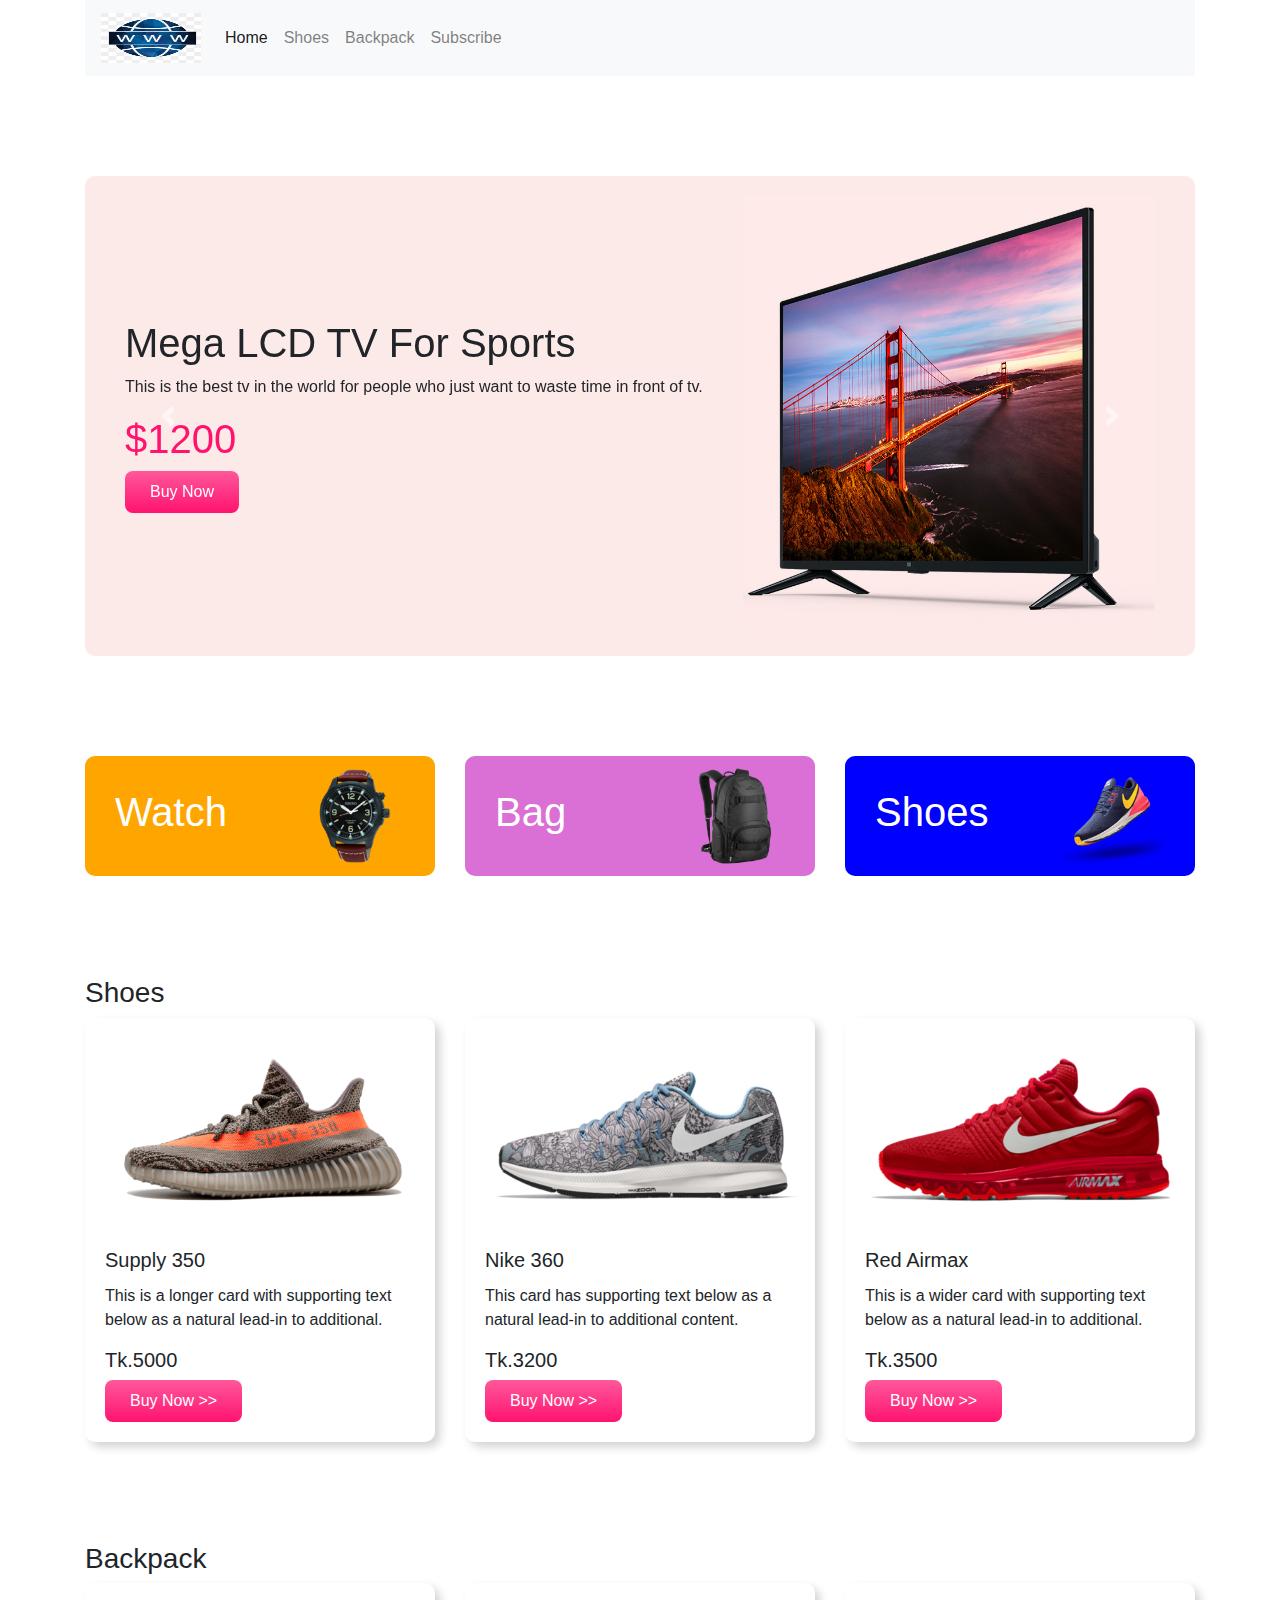
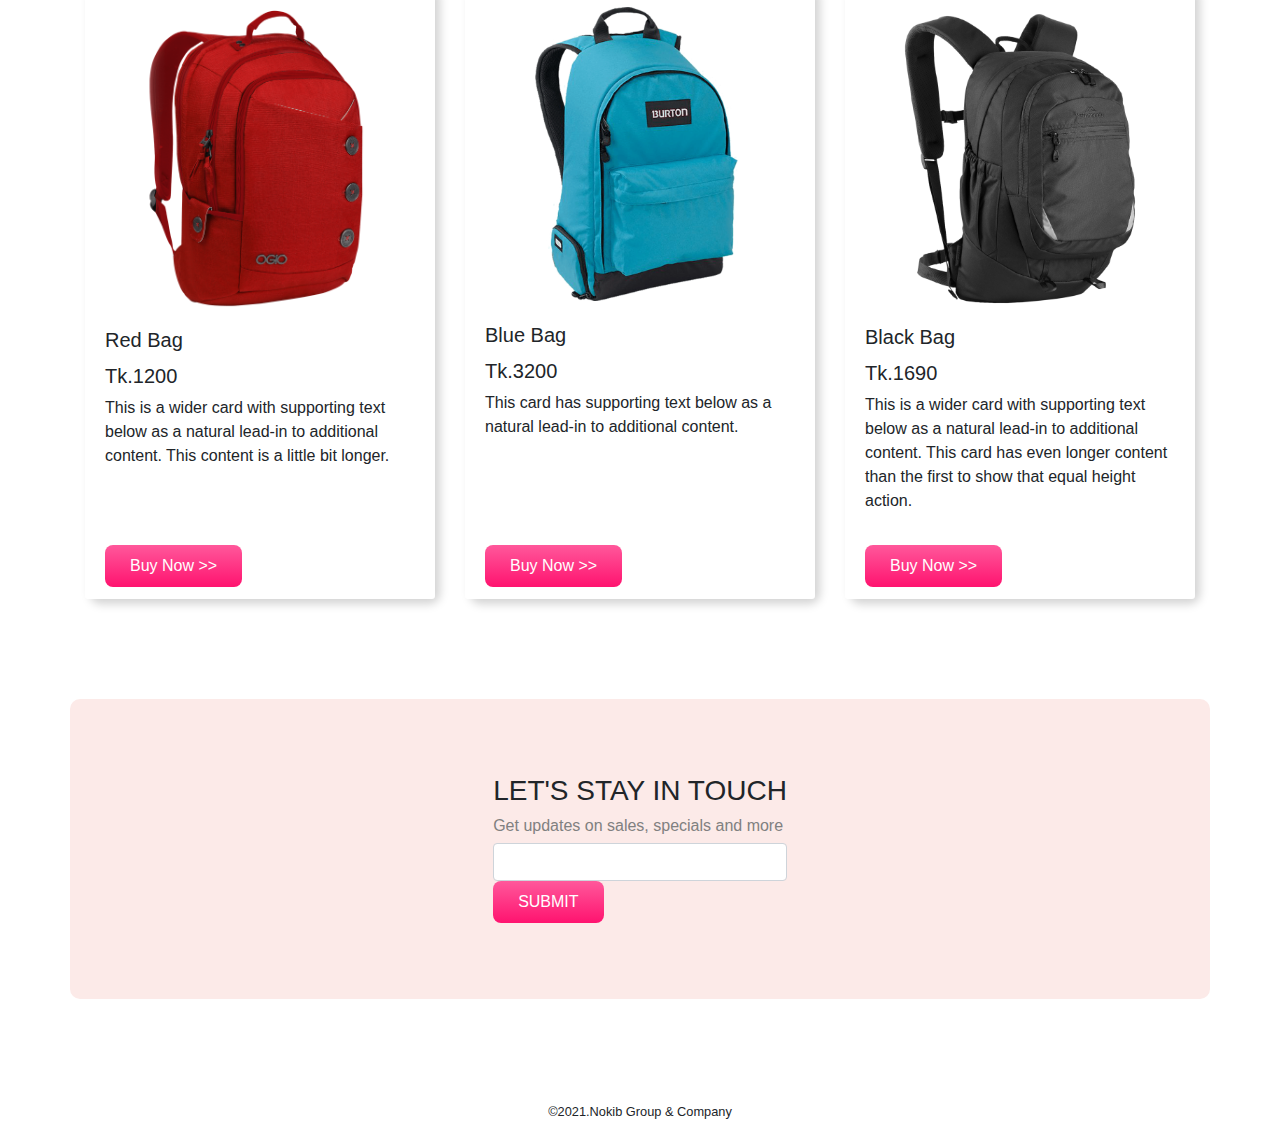
<file: index.html>
<!DOCTYPE html>
<html lang="en">
<head>
    <meta charset="UTF-8">
    <meta name="viewport" content="width=device-width, initial-scale=1.0">
    <meta http-equiv="X-UA-Compatible" content="ie=edge">
    <title>Nokib Group & Company Limited</title>
    <link rel="stylesheet" href="https://stackpath.bootstrapcdn.com/bootstrap/4.4.1/css/bootstrap.min.css" integrity="sha384-Vkoo8x4CGsO3+Hhxv8T/Q5PaXtkKtu6ug5TOeNV6gBiFeWPGFN9MuhOf23Q9Ifjh" crossorigin="anonymous">
    <link rel="stylesheet" href="style.css">
</head>
<body>
    <div class="container">
        <nav class="navbar navbar-expand-lg navbar-light bg-light">
            <a class="navbar-brand" href="#">
                <img style="height: 50px; width: 100px;" src="images/pngtree-vector-web-search-icon-png-image_847735.jpg" alt="">
            </a>
            <button class="navbar-toggler" type="button" data-toggle="collapse" data-target="#navbarNav" aria-controls="navbarNav" aria-expanded="false" aria-label="Toggle navigation">
              <span class="navbar-toggler-icon"></span>
            </button>
            <div class="collapse navbar-collapse" id="navbarNav">
              <ul class="navbar-nav">
                <li class="nav-item active">
                  <a class="nav-link" href="#">Home <span class="sr-only">(current)</span></a>
                </li>
                <li class="nav-item">
                  <a class="nav-link" href="#shoes">Shoes</a>
                </li>
                <li class="nav-item">
                  <a class="nav-link" href="#backpack">Backpack</a>
                </li>
                <li class="nav-item">
                  <a class="nav-link" href="#subscribe">Subscribe</a>
                </li>
              </ul>
            </div>
          </nav>
    </div>
    <div class="container">
        <div id="carouselExampleControls" class="carousel slide orange-bg" data-ride="carousel">
            <div class="carousel-inner">
              <div class="carousel-item active">
                <div class="row align-items-center">
                    <div class="col-md-7">
                        <h1>Mega LCD TV For Sports</h1>
                        <p>This is the best tv in the world for people who just want to waste time in front of tv.</p>
                        <h1 class="price">$1200</h1>
                        <button class="buy-now-button">Buy Now</button>
                    </div>
                    <div class="col-md-5">
                        <img src="images/banner-images/tv.png" class="d-block w-100" alt="...">
                    </div>
                </div>
              </div>
              <div class="carousel-item">
                  <div class="row  align-items-center">
                      <div class="col-md-7">
                        <h1>Cool Dude Headphone</h1>
                        <p>This is the best headphone in the world for people who just want to waste time in front of funky world.</p>
                        <h1 class="price">Tk.5000</h1>
                        <button class="buy-now-button">Buy Now</button>
                      </div>
                      <div class="col-md-5">
                        <img src="images/banner-images/headphone.png" class="d-block w-100" alt="...">
                      </div>
                  </div>
              </div>
              <div class="carousel-item">
                  <div class="row align-items-center">
                      <div class="col-md-7">
                        <h1>X-Box for your living room</h1>
                        <p>This is the best x-box in the world for people who just want to waste time in front of fake sports.</p>
                        <h1 class="price">Tk.3000</h1>
                        <button class="buy-now-button">Buy Now</button>
                      </div>
                      <div class="col-md-5">
                        <img src="images/banner-images/xbox.png" class="d-block w-100" alt="...">
                      </div>
                  </div>
              </div>
            </div>
            <a class="carousel-control-prev" href="#carouselExampleControls" role="button" data-slide="prev">
              <span class="carousel-control-prev-icon" aria-hidden="true"></span>
              <span class="sr-only">Previous</span>
            </a>
            <a class="carousel-control-next" href="#carouselExampleControls" role="button" data-slide="next">
              <span class="carousel-control-next-icon" aria-hidden="true"></span>
              <span class="sr-only">Next</span>
            </a>
          </div>
    </div>
    
    <div class="container categories">
      <div class="row">
        <div class="col-md-4">
          <div class="d-flex justify-content-between align-items-center cat1">
            <h1>Watch</h1>
            <img src="images/categories/watch.png" alt="">
          </div>
        </div>
        <div class="col-md-4">
          <div class="d-flex justify-content-between align-items-center cat2">
            <h1>Bag</h1>
            <img src="images/categories/bag.png" alt="">
          </div>
        </div>
        <div class="col-md-4">
          <div class="d-flex justify-content-between align-items-center cat3">
            <h1>Shoes</h1>
            <img src="images/categories/shoes.png" alt="">
          </div>
        </div>
      </div>
    </div>

    <div class="container shoes" id="shoes">
      <h3>Shoes</h3>
      <div class="card-deck">
        <div class="card">
          <img src="images/shoes/shoe-1.png" class="card-img-top" alt="...">
          <div class="card-body">
            <h5 class="card-title">Supply 350</h5>
            <p class="card-text">This is a longer card with supporting text below as a natural lead-in to additional.</p>
            <h5>Tk.5000</h5>
            <button class="buy-now-button">Buy Now >></button>
          </div>
        </div>
        <div class="card">
          <img src="images/shoes/shoe-2.png" class="card-img-top" alt="...">
          <div class="card-body">
            <h5 class="card-title">Nike 360</h5>
            <p class="card-text">This card has supporting text below as a natural lead-in to additional content.</p>
            <h5>Tk.3200</h5>
            <button class="buy-now-button">Buy Now >></button>
          </div>
        </div>
        <div class="card">
          <img src="images/shoes/shoe-3.png" class="card-img-top" alt="...">
          <div class="card-body">
            <h5 class="card-title">Red Airmax</h5>
            <p class="card-text">This is a wider card with supporting text below as a natural lead-in to additional.</p>
            <h5>Tk.3500</h5>
            <button class="buy-now-button">Buy Now >></button>
          </div>
        </div>
      </div>
    </div>
    
    <div class="container" id="backpack">
      <h3>Backpack</h3>
      <div class="card-deck">
        <div class="card">
          <img src="images/bags/bag-1.png" class="card-img-top" alt="...">
          <div class="card-body">
            <h5 class="card-title">Red Bag</h5>
            <h5>Tk.1200</h5>
            <p class="card-text">This is a wider card with supporting text below as a natural lead-in to additional content. This content is a little bit longer.</p>
          </div>
          <div class="card-footer">
            <button class="buy-now-button">Buy Now >></button>
          </div>
        </div>
        <div class="card">
          <img src="images/bags/bag-2.png" class="card-img-top" alt="...">
          <div class="card-body">
            <h5 class="card-title">Blue Bag</h5>
            <h5>Tk.3200</h5>
            <p class="card-text">This card has supporting text below as a natural lead-in to additional content.</p>
          </div>
          <div class="card-footer">
            <button class="buy-now-button">Buy Now >></button>
          </div>
        </div>
        <div class="card">
          <img src="images/bags/bag-3.png" class="card-img-top" alt="...">
          <div class="card-body">
            <h5 class="card-title">Black Bag</h5>
            <h5>Tk.1690</h5>
            <p class="card-text">This is a wider card with supporting text below as a natural lead-in to additional content. This card has even longer content than the first to show that equal height action.</p>
          </div>
          <div class="card-footer">
            <button class="buy-now-button">Buy Now >></button>
          </div>
        </div>
      </div>
    </div>
    
    <div class="container d-flex align-items-center justify-content-center orange-bg" id="subscribe">
      <div>
        <h3>LET'S STAY IN TOUCH</h3>
        <h6>Get updates on sales, specials and more</h6>
        <input class="form-control" type="text">
        <button class="buy-now-button">SUBMIT</button>
        
      </div>
    </div>

    <footer>
      <small> ©2021.Nokib Group & Company </small>
    </footer>

    <script src="https://code.jquery.com/jquery-3.4.1.slim.min.js" integrity="sha384-J6qa4849blE2+poT4WnyKhv5vZF5SrPo0iEjwBvKU7imGFAV0wwj1yYfoRSJoZ+n" crossorigin="anonymous"></script>
    <script src="https://cdn.jsdelivr.net/npm/popper.js@1.16.0/dist/umd/popper.min.js" integrity="sha384-Q6E9RHvbIyZFJoft+2mJbHaEWldlvI9IOYy5n3zV9zzTtmI3UksdQRVvoxMfooAo" crossorigin="anonymous"></script>
    <script src="https://stackpath.bootstrapcdn.com/bootstrap/4.4.1/js/bootstrap.min.js" integrity="sha384-wfSDF2E50Y2D1uUdj0O3uMBJnjuUD4Ih7YwaYd1iqfktj0Uod8GCExl3Og8ifwB6" crossorigin="anonymous"></script>
</body>
</html>
</file>
<file: style.css>
.container{
    margin-bottom: 100px;
}
.orange-bg{
    background-color: #fceae8;
    border-radius: 10px;
}
.carousel-item{
    padding: 20px 40px;
}
.price{
    color: #FF136F;
}
.buy-now-button{
    background-image: linear-gradient(to bottom, #FF589B 0%, #FF136F 100%);
    color: #fff;
    border: none;
    border-radius: 8px;
    padding: 9px 25px;
    cursor: pointer;
}
.cat1, .cat2, .cat3{
    padding: 10px 30px;
    border-radius: 10px;
}
.cat1{
    background-color: orange;
}
.cat2{
    background-color: orchid;
}
.cat3{
    background-color: blue;
}
.categories h1{
    color: white;
}
.categories img{
    width: 100px;
}
.card{
    border: none;
    inset-block: ;
    border-radius: 10px;
    box-shadow: 5px 5px 10px lightgray;
}
.card-footer{
    background-color: white;
    border-top: none;
}
#subscribe{
    height: 300px;
}
#subscribe h6{
    color: gray;
}
footer{
    text-align: center;
}
</file>
